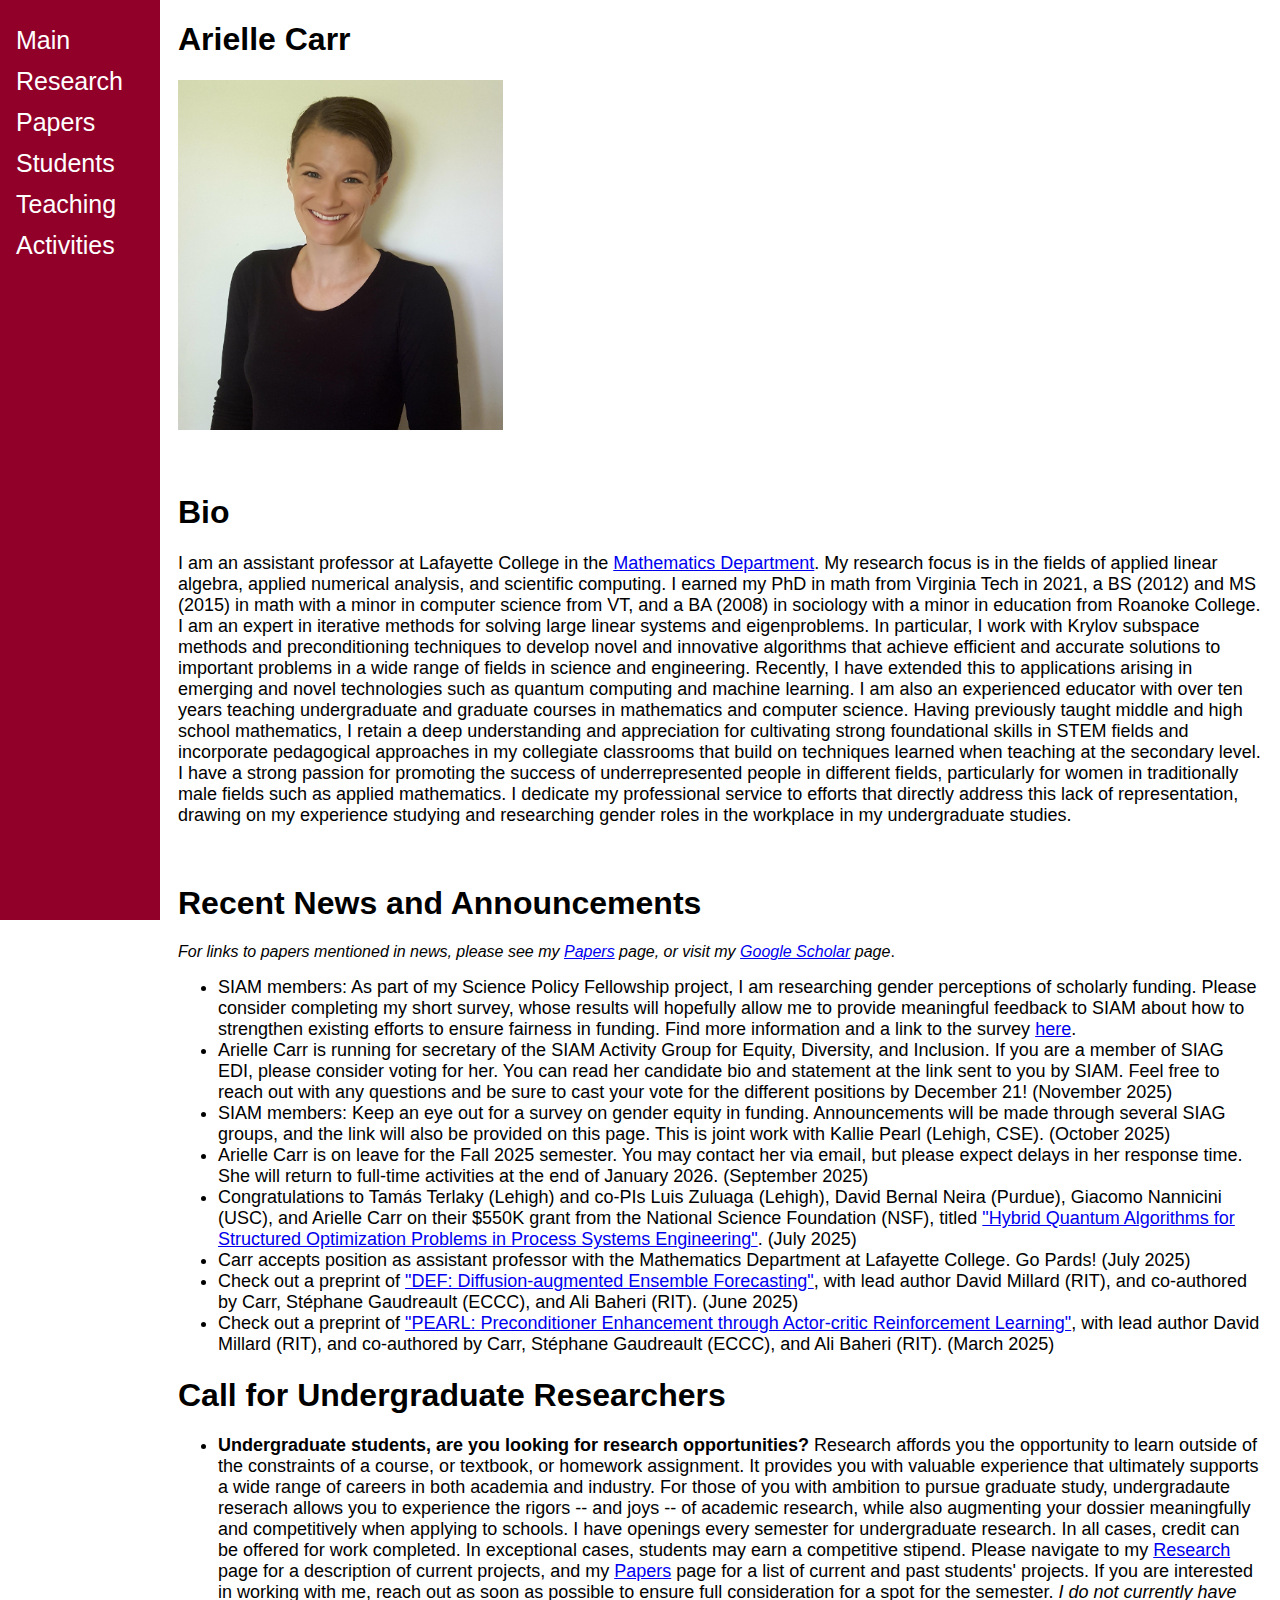
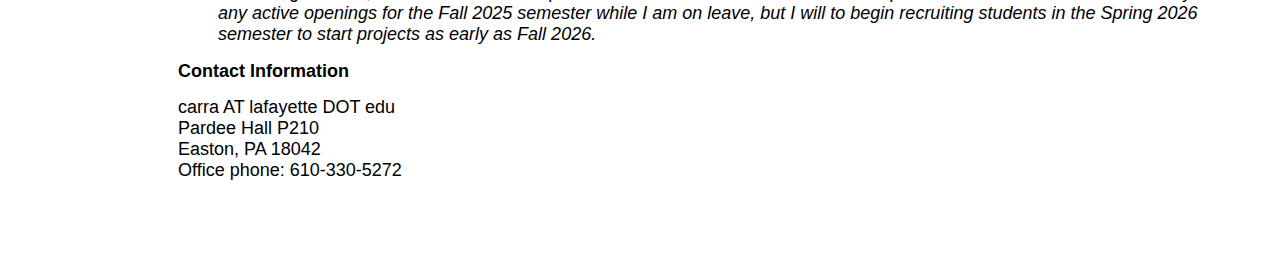
<file: index.html>
<!DOCTYPE html>
<html>
<head><link href="index.css" type="text/css" rel="stylesheet">
  <title>Arielle K. Carr</title>
</head>
<body>

<!-- Side navigation -->
<div class="sidenav">
  <a href="./index.html">Main</a>
  <a href="./Research.html">Research</a>
  <a href="./Papers.html">Papers</a>
  <a href="./Students.html">Students</a>
  <a href="./Teaching.html">Teaching</a>
  <a href="./Activities.html">Activities</a>
</div>

<div class="main">
 <h1>Arielle Carr</h1>

<p style="float: center;"><img src="CarrHeadshot.jpg" alt="Carr Headshot" width="325" height="350">


<section>
	<h1>Bio </h1>
	<p> I am an assistant professor at Lafayette College in the 
		<a href="https://math.lafayette.edu/" target ="_blank"><u>Mathematics Department</u></a>.  
		My research focus is in the fields of applied linear algebra, applied numerical analysis, 
		and scientific computing. I earned my PhD in math from Virginia Tech in 2021, a BS (2012)
		and MS (2015) in math with a minor in computer science from VT, and a BA (2008) in sociology 
		with a minor in education from Roanoke College. I am an expert in iterative methods for solving 
		large linear systems and eigenproblems. In particular, I work with Krylov subspace methods and 
		preconditioning techniques to develop novel and innovative algorithms that achieve efficient 
		and accurate solutions to important problems in a wide range of fields 
		in science and engineering. Recently, I have extended this to applications arising in emerging 
		and novel technologies such as quantum computing and machine learning. I am also an experienced 
		educator with over ten years teaching undergraduate and graduate courses in mathematics and 
		computer science. Having previously taught middle and high school mathematics, I retain a deep 
		understanding and appreciation for cultivating strong foundational skills in STEM fields and 
		incorporate pedagogical approaches in my collegiate classrooms that build on techniques learned 
		when teaching at the secondary level. I have a strong passion for promoting the success of 
		underrepresented people in different fields, particularly for women in traditionally male fields 
		such as applied mathematics. I dedicate my professional service to efforts that
		directly address this lack of representation, drawing on my experience studying and 
		researching gender roles in the workplace in my undergraduate studies.</p>
		

</section>

<section>
	<h1> Recent News and Announcements </h1>
	<em>For links to papers mentioned in news, please see my <a href="./Papers.html"><u>Papers</u></a> page, or visit my <a href="https://scholar.google.com/citations?user=WQy2yocAAAAJ&hl=en"><u>Google Scholar</u></a> page</em>.
	<ul>
		<li>
			SIAM members: As part of my Science Policy Fellowship project, I am researching gender perceptions of scholarly funding.  Please consider completing my short survey, whose results will hopefully allow me to provide meaningful feedback to SIAM about how to strengthen existing efforts to ensure fairness in funding.  Find more information and a link to the survey <a href="https://docs.google.com/document/d/1kFX4vEsCjvfwNFZZSsrZRyTU2htVrxCjd0L5Jj89H94/edit?usp=sharing"><u>here</u></a>. 
		</li>
		<li>
			Arielle Carr is running for secretary of the SIAM Activity Group for Equity, Diversity, and Inclusion.  If you are a member of SIAG EDI, please consider voting for her. You can read her candidate bio and statement at the link sent to you by SIAM. Feel free to reach out with any questions and be sure to cast your vote for the different positions by December 21! (November 2025)
		</li>
		
		<li> 
			SIAM members: Keep an eye out for a survey on gender equity in funding.  Announcements will be made through several SIAG groups, and the link will also be provided on this page. This is joint work with Kallie Pearl (Lehigh, CSE). (October 2025)
		</li>

		<li> 
			Arielle Carr is on leave for the Fall 2025 semester.  You may contact her via email, but please expect delays in her response time.  She will return to full-time activities at the end of January 2026. (September 2025)
		</li>

		<li> 
			Congratulations to Tamás Terlaky (Lehigh) and co-PIs Luis Zuluaga (Lehigh), David Bernal Neira (Purdue), Giacomo Nannicini (USC), and Arielle Carr on their $550K grant from the National Science Foundation (NSF), titled <a href="https://engineering.lehigh.edu/news/article/lehigh-ise-leads-nsf-funded-research-quantum-optimization-engineering-systems"><u>"Hybrid Quantum Algorithms for Structured Optimization Problems in Process Systems Engineering"</u></a>. (July 2025) 
		</li>

		<li> 
			Carr accepts position as assistant professor with the Mathematics Department at Lafayette College.  Go Pards! (July 2025)
		</li>

		<li> 
			Check out a preprint of <a href="https://arxiv.org/pdf/2506.07324?"><u>"DEF: Diffusion-augmented Ensemble Forecasting"</u></a>, with lead author David Millard (RIT), and co-authored by Carr, Stéphane Gaudreault (ECCC), and Ali Baheri (RIT). (June 2025)
		</li>

		<li> 
			Check out a preprint of <a href="https://arxiv.org/pdf/2501.10750?"><u>"PEARL: Preconditioner Enhancement through Actor-critic Reinforcement Learning"</u></a>, with lead author David Millard (RIT), and co-authored by Carr, Stéphane Gaudreault (ECCC), and Ali Baheri (RIT). (March 2025)
		</li>
	</ul>
</section>

<section>
	<h1> Call for Undergraduate Researchers </h1>
	<ul>
		<li> <b>Undergraduate students, are you looking for research opportunities?</b> Research affords you the opportunity to learn outside of the constraints of a course, or textbook, or homework assignment.  It provides you with valuable experience that ultimately supports a wide range of careers in both academia and industry. For those of you with ambition to pursue graduate study, undergradaute reserach allows you to experience the rigors -- and joys -- of academic research, while also augmenting your dossier meaningfully and competitively when applying to schools. I have openings every semester for undergraduate research. In all cases, credit can be offered for work completed.  In exceptional cases, students may earn a competitive stipend. Please navigate to my <a href="./Research.html"><u>Research</u></a> page for a description of current projects, and my <a href="./Papers.html"><u>Papers</u></a> page for a list of current and past students' projects. If you are interested in working with me, reach out as soon as possible to ensure full consideration for a spot for the semester. <em>I do not currently have any active openings for the Fall 2025 semester while I am on leave, but I will to begin recruiting students in the Spring 2026 semester to start projects as early as Fall 2026.</em> 
			
		</ul>
</section>

<section>
<h2> Contact Information </h2>
<ul class ="no-bullets">
	<li> carra AT lafayette DOT edu
	<li> Pardee Hall P210
	<li> Easton, PA 18042
	<li> Office phone: 610-330-5272
</ul>
</section>
</div>
<p></p>


</body>
</html>
</file>
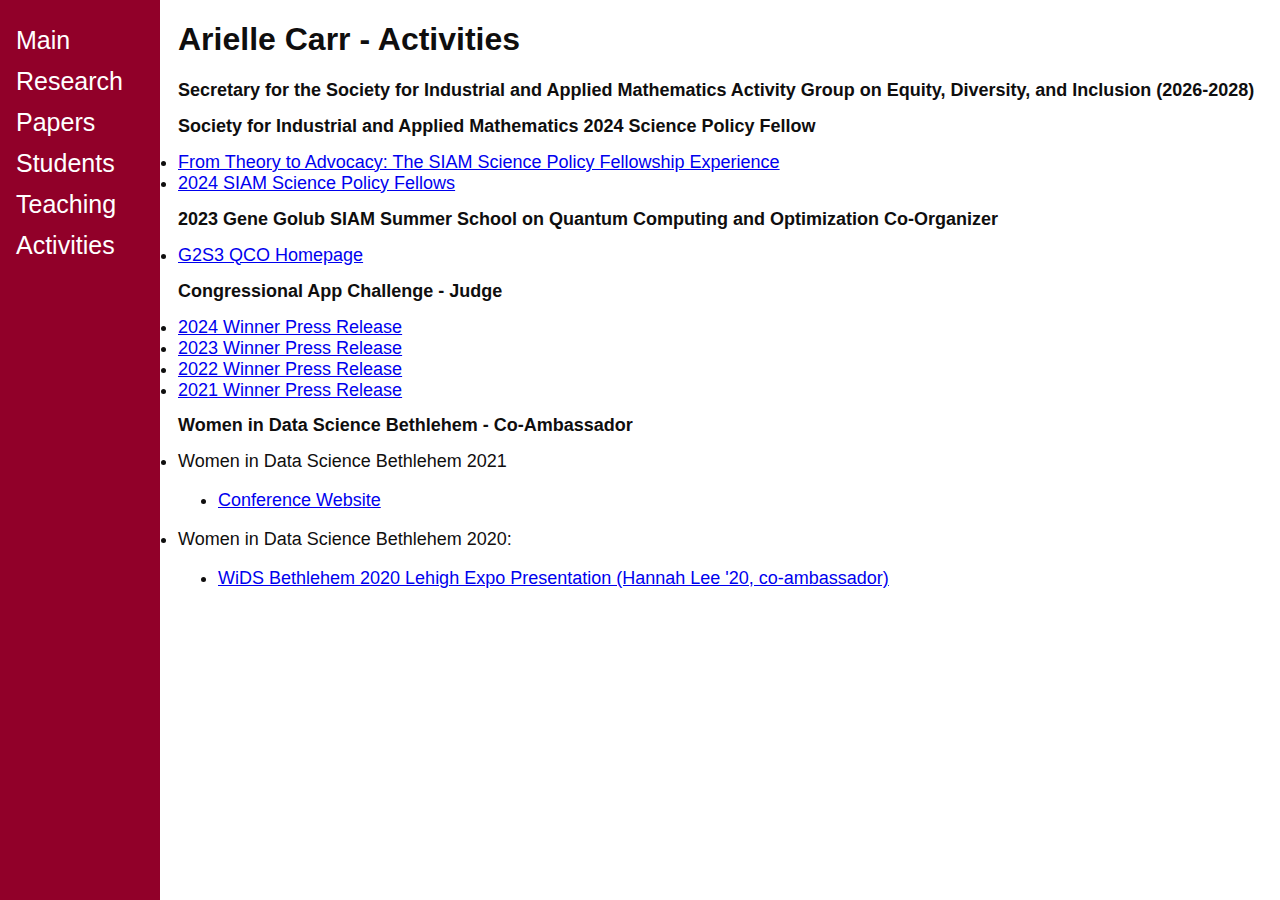
<file: Activities.html>
<!DOCTYPE html>
<html>
<head><link href="./index.css" type="text/css" rel="stylesheet">
  <title>Arielle Carr</title>
</head>
<body>
<!-- Side navigation -->
<div class="sidenav">
	<a href="./index.html">Main</a>
	<a href="./Research.html">Research</a>
	<a href="./Papers.html">Papers</a>
	<a href="./Students.html">Students</a>
	<a href="./Teaching.html">Teaching</a>
	<a href="./Activities.html">Activities</a>
  </div>

<div class="main">
 <h1> <font color="#OFOEOE">Arielle Carr - Activities</h1>
	<section>
		<h2> Secretary for the Society for Industrial and Applied Mathematics Activity Group on Equity, Diversity, and Inclusion (2026-2028) </h2>
		<h2> Society for Industrial and Applied Mathematics 2024 Science Policy Fellow </h2>
			<li><a href="https://www.siam.org/publications/siam-news/articles/from-theory-to-advocacy-the-siam-science-policy-fellowship-experience/" target ="_blank"><u>From Theory to Advocacy: The SIAM Science Policy Fellowship Experience</u></a>
		
			<li><a href="https://www.siam.org/publications/siam-news/articles/2024-siam-science-policy-fellows" target ="_blank"><u>2024 SIAM Science Policy Fellows</u></a>

	</section>

	<section>
		<h2> 2023 Gene Golub SIAM Summer School on Quantum Computing and Optimization Co-Organizer </h2>
			<li><a href="https://wordpress.lehigh.edu/siamquantum/" target ="_blank"><u>G2S3 QCO Homepage</u></a>
	</section>	

	<section>
		<h2> Congressional App Challenge - Judge </h2>
			<li><a href="https://www.congressionalappchallenge.us/24-pa07/" target ="_blank"><u>2024 Winner Press Release</u></a>

			<li><a href="https://www.congressionalappchallenge.us/23-pa07/" target ="_blank"><u>2023 Winner Press Release</u></a>

			<li><a href="https://www.mcall.com/2023/01/30/parkland-student-headed-to-u-s-capitol-to-demo-his-award-winning-recycling-app-recyclebot/" target ="_blank"><u>2022 Winner Press Release</u></a>
			
			<li><a href="https://wild.house.gov/media/press-releases/rep-wild-congratulates-2021-congressional-app-competition-winner" target ="_blank"><u>2021 Winner Press Release</u></a>
	</section>

	<section>
	<h2> Women in Data Science Bethlehem - Co-Ambassador </h2>
	<li>Women in Data Science Bethlehem 2021
		<ul>
			<li> <a href="https://engineering.lehigh.edu/cse/events/wdsc" target ="_blank"><u>Conference Website</u></a>
		</ul>
	<li> Women in Data Science Bethlehem 2020:
		<ul>
			<li> <a href="https://cpb-us-w2.wpmucdn.com/wordpress.lehigh.edu/dist/d/1788/files/2020/05/HannahLee_Women-in-Data-Science-WiDS-at-Lehigh.pdf" target ="_blank"><u>WiDS Bethlehem 2020 Lehigh Expo Presentation (Hannah Lee '20, co-ambassador)</u></a>
		</ul>
<p></p>
</section>
</div>

</body>
</html>
</file>
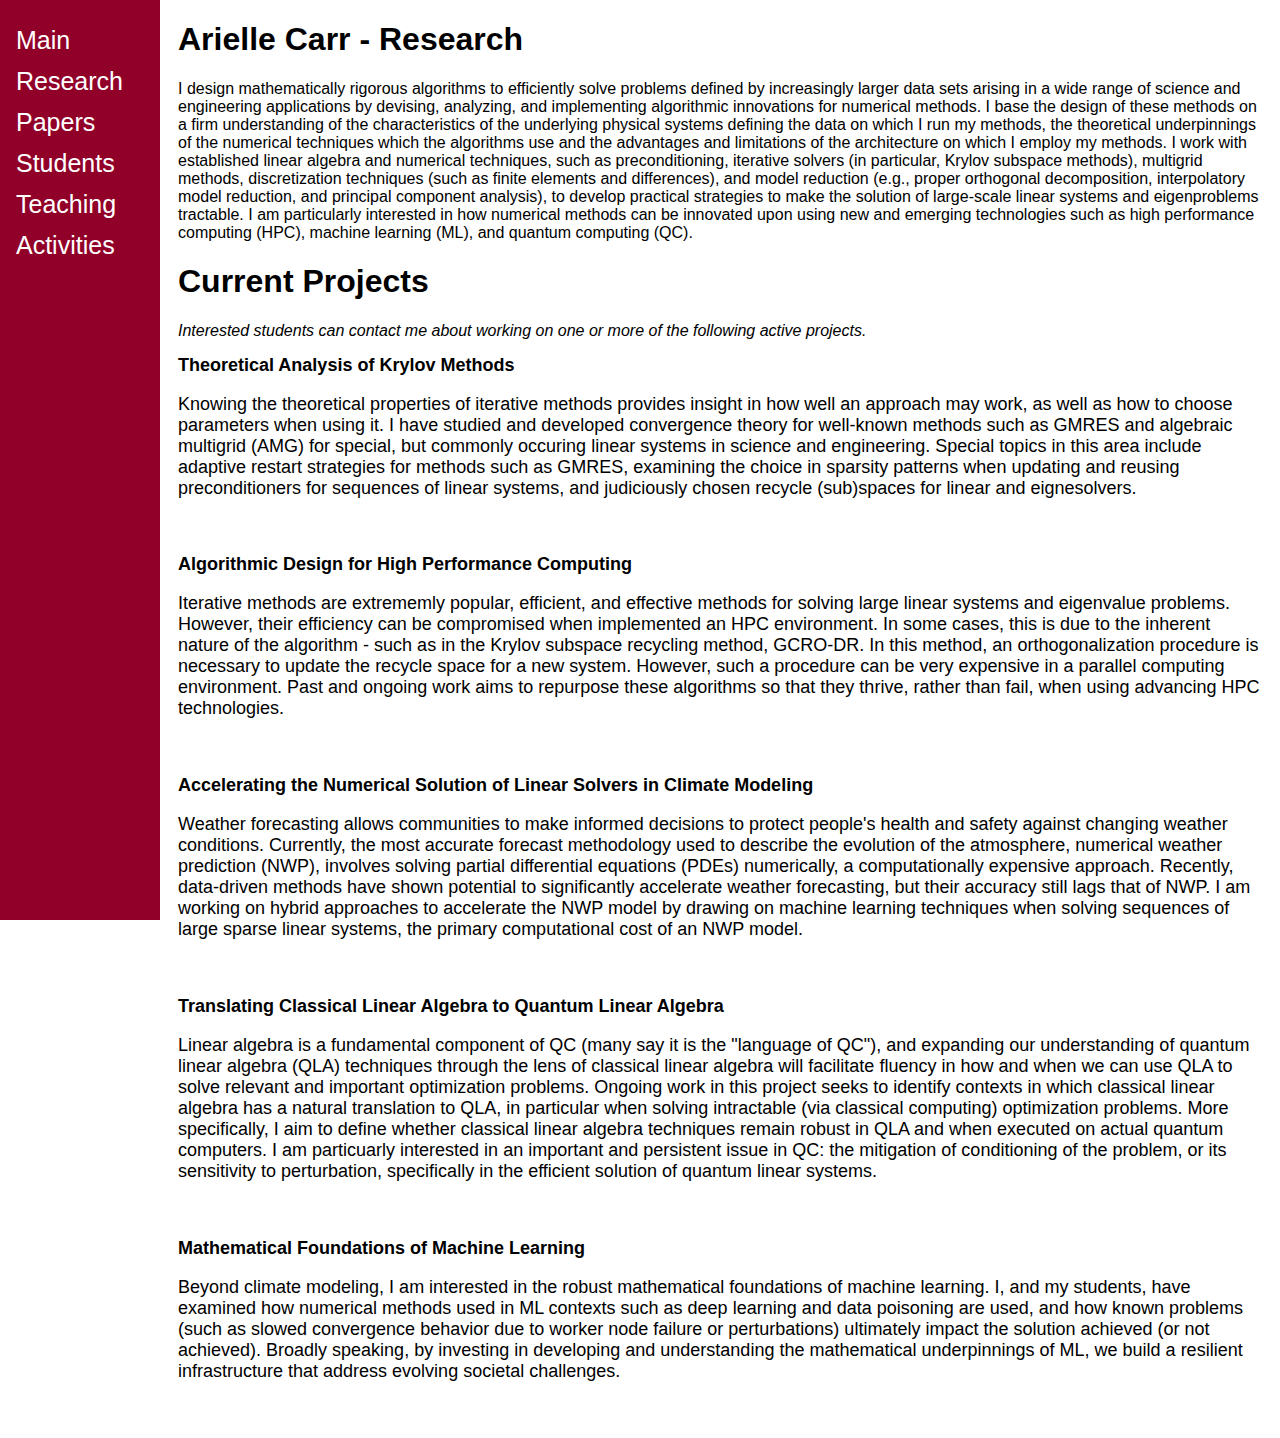
<file: Research.html>
<!DOCTYPE html>
<html>
<head><link href="./index.css" type="text/css" rel="stylesheet">
  <title>Arielle Carr</title>
</head>
<body>
<!-- Side navigation -->
<div class="sidenav">
	<a href="./index.html">Main</a>
	<a href="./Research.html">Research</a>
	<a href="./Papers.html">Papers</a>
	<a href="./Students.html">Students</a>
	<a href="./Teaching.html">Teaching</a>
	<a href="./Activities.html">Activities</a>
  </div>

<div class="main">
 <h1> Arielle Carr - Research</h1>

 <section>
I design mathematically rigorous algorithms to efficiently solve problems defined by increasingly larger data sets arising in a wide range of science and engineering applications by devising, analyzing, and implementing algorithmic innovations for numerical methods.  I base the design of these methods on a firm understanding of the characteristics of the underlying physical systems defining the data on which I run my methods, the theoretical underpinnings of the numerical techniques which the algorithms use and the advantages and limitations of the architecture on which I employ my methods. I work with established linear algebra and numerical techniques, such as preconditioning, iterative solvers (in particular, Krylov subspace methods), multigrid methods, discretization techniques (such as finite elements and differences), and model reduction (e.g., proper orthogonal decomposition, interpolatory model reduction, and principal component analysis), to develop practical strategies to make the solution of large-scale linear systems and eigenproblems tractable. I am particularly interested in how numerical methods can be innovated upon using new and emerging technologies such as high performance computing (HPC), machine learning (ML), and quantum computing (QC).

</section>

<section>
	<h1>Current Projects</h1>
	<em>Interested students can contact me about working on one or more of the following active projects.</em>

	<h2>Theoretical Analysis of Krylov Methods</h2>
	<p>Knowing the theoretical properties of iterative methods provides insight in how well an approach may work, as well as how to choose parameters when using it. I have studied and developed convergence theory for well-known methods such as GMRES and algebraic multigrid (AMG) for special, but commonly occuring linear systems in science and engineering. Special topics in this area include adaptive restart strategies for methods such as GMRES, examining the choice in sparsity patterns when updating and reusing preconditioners for sequences of linear systems, and judiciously chosen recycle (sub)spaces for linear and eignesolvers.</p>

	<h2>Algorithmic Design for High Performance Computing</h2>
	<p> Iterative methods are extrememly popular, efficient, and effective methods for solving large linear systems and eigenvalue problems.  However, their efficiency can be compromised when implemented an HPC environment.  In some cases, this is due to the inherent nature of the algorithm - such as in the Krylov subspace recycling method, GCRO-DR.  In this method, an orthogonalization procedure is necessary to update the recycle space for a new system.  However, such a procedure can be very expensive in a parallel computing environment. Past and ongoing work aims to repurpose these algorithms so that they thrive, rather than fail, when using advancing HPC technologies. 
	</p>

	<h2>Accelerating the Numerical Solution of Linear Solvers in Climate Modeling</h2>
	<p> Weather forecasting allows communities to make informed
		decisions to protect people's health and safety against changing weather conditions. Currently, 
		the most accurate forecast methodology used to describe the evolution of the atmosphere, 
		numerical weather prediction (NWP), involves solving partial differential equations (PDEs) numerically, a computationally expensive approach. Recently, data-driven methods
		have shown potential to significantly accelerate weather forecasting, but their accuracy 
		still lags that of NWP. I am working on hybrid approaches to accelerate 
		the NWP model by drawing on machine learning techniques when solving sequences of
		large sparse linear systems, the primary computational cost of 
		an NWP model.
	</p>
	
	<h2>Translating Classical Linear Algebra to Quantum Linear Algebra</h2>
	<p>Linear algebra is a fundamental component of QC (many say it is the "language of QC"), and expanding our understanding of quantum linear algebra (QLA) techniques through the lens of classical linear algebra will facilitate fluency in how and when we can use QLA to solve relevant and important optimization problems. Ongoing work in this project seeks to identify contexts in which classical linear algebra has a natural translation to QLA, in particular when solving intractable (via classical computing) optimization problems. More specifically, I aim to define whether classical linear algebra techniques remain robust in QLA and when executed on actual quantum computers. I am particuarly interested in an important and persistent issue in QC: the mitigation of conditioning of the problem, or its sensitivity to perturbation, specifically in the efficient solution of quantum linear systems.</p>

	<h2>Mathematical Foundations of Machine Learning</h2>
	<p>Beyond climate modeling, I am interested in the robust mathematical foundations of machine learning. I, and my students, have examined how numerical methods used in ML contexts such as deep learning and data poisoning are used, and how known problems (such as slowed convergence behavior due to worker node failure or perturbations) ultimately impact the solution achieved (or not achieved). Broadly speaking, by investing in developing and understanding the mathematical underpinnings of ML, we build a resilient infrastructure that address evolving societal challenges. </p>
	

</section>
</div>


</body>
</html>
</file>
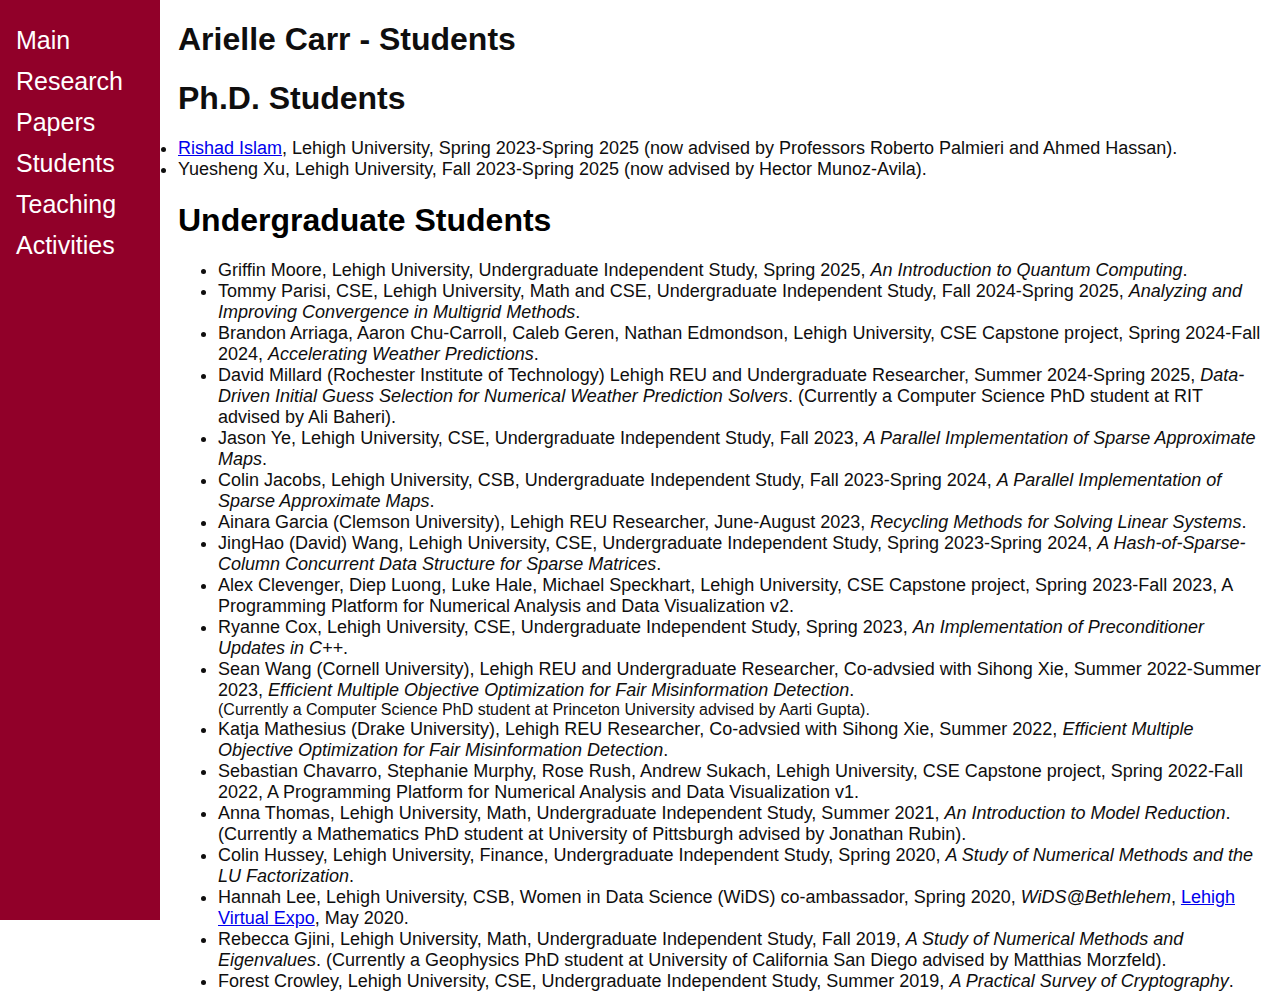
<file: Students.html>
<!DOCTYPE html>
<html>
<head><link href="./index.css" type="text/css" rel="stylesheet">
  <title>Arielle Carr</title>
</head>
<body>
<!-- Side navigation -->
<div class="sidenav">
  <a href="./index.html">Main</a>
  <a href="./Research.html">Research</a>
  <a href="./Papers.html">Papers</a>
  <a href="./Students.html">Students</a>
  <a href="./Teaching.html">Teaching</a>
  <a href="./Activities.html">Activities</a>
</div>

<div class="main">
 <h1> <font color="#OFOEOE">Arielle Carr - Students</h1>

<section>
  <h1><font color="#OFOEOE"> Ph.D. Students</h1>
  <li><a href="https://www.linkedin.com/in/rishad-islam-3b30aa165/" target ="_blank"><u>Rishad Islam</u></a>, Lehigh University, Spring 2023-Spring 2025 (now advised by Professors Roberto Palmieri and Ahmed Hassan).</li>
  <li>Yuesheng Xu, Lehigh University, Fall 2023-Spring 2025 (now advised by Hector Munoz-Avila).</li>
 

<h1>Undergraduate Students</h1>
<ul>
  <li> Griffin Moore, Lehigh University, Undergraduate Independent Study, Spring 2025, <em>An Introduction to Quantum Computing</em>.</li>

  <li>Tommy Parisi, CSE, Lehigh University, Math and CSE, Undergraduate Independent Study, Fall 2024-Spring 2025, <em>Analyzing and Improving Convergence in Multigrid Methods</em>.</li>

  <li> Brandon Arriaga, Aaron Chu-Carroll, Caleb Geren, Nathan Edmondson, Lehigh University, CSE Capstone project, Spring 2024-Fall 2024, <em>Accelerating Weather Predictions</em>.
  </li>

  <li>
    David Millard (Rochester Institute of Technology) Lehigh REU and Undergraduate Researcher, Summer 2024-Spring 2025, <em>Data-Driven Initial Guess Selection for Numerical Weather Prediction Solvers</em>. (Currently a Computer Science PhD student at RIT advised by Ali Baheri).
  </li>

  <li>Jason Ye, Lehigh University, CSE, Undergraduate Independent Study, Fall 2023, <em> A Parallel Implementation of Sparse Approximate Maps</em>.</li>

  <li>Colin Jacobs, Lehigh University, CSB, Undergraduate Independent Study, Fall 2023-Spring 2024, <em> A Parallel Implementation of Sparse Approximate Maps</em>.</li>

  <li>Ainara Garcia (Clemson University), Lehigh REU Researcher, June-August 2023, <em> Recycling Methods for Solving Linear Systems</em>.</li>

  <li> JingHao (David) Wang, Lehigh University, CSE, Undergraduate Independent Study, Spring 2023-Spring 2024, <em>A Hash-of-Sparse-Column Concurrent Data Structure for Sparse Matrices</em>.</li>

  <li>Alex Clevenger, Diep Luong, Luke Hale, Michael Speckhart, Lehigh University, CSE Capstone project, Spring 2023-Fall 2023, A Programming Platform for Numerical Analysis and Data Visualization v2.</li>

  <li> Ryanne Cox, Lehigh University, CSE, Undergraduate Independent Study, Spring 2023, <em>An Implementation of Preconditioner Updates in C++</em>.</li>

  <li>Sean Wang (Cornell University), Lehigh REU and Undergraduate Researcher, Co-advsied with Sihong Xie, Summer 2022-Summer 2023, <em>Efficient Multiple Objective Optimization for Fair Misinformation Detection</em>.</li> (Currently a Computer Science PhD student at Princeton University advised by Aarti Gupta).

  <li>Katja Mathesius (Drake University), Lehigh REU Researcher, Co-advsied with Sihong Xie, Summer 2022, <em>Efficient Multiple Objective Optimization for Fair Misinformation Detection</em>.</li>

  <li> Sebastian Chavarro, Stephanie Murphy, Rose Rush, Andrew Sukach, Lehigh University, CSE Capstone project, Spring 2022-Fall 2022, A Programming Platform for Numerical Analysis and Data Visualization v1.

  <li> Anna Thomas, Lehigh University, Math, Undergraduate Independent Study, Summer 2021, <em> An Introduction to Model Reduction</em>. (Currently a Mathematics PhD student at University of Pittsburgh advised by Jonathan Rubin).

  <li> Colin Hussey, Lehigh University, Finance, Undergraduate Independent Study, Spring 2020, <em>A Study of Numerical Methods and the LU Factorization</em>.

  <li> Hannah Lee, Lehigh University, CSB, Women in Data Science (WiDS) co-ambassador, Spring 2020, <em> WiDS@Bethlehem</em>, <a href="https://cpb-us-w2.wpmucdn.com/wordpress.lehigh.edu/dist/d/1788/files/2020/05/HannahLee_Women-in-Data-Science-WiDS-at-Lehigh.pdf"><u>Lehigh Virtual Expo</u></a>, May 2020.

  <li> Rebecca Gjini, Lehigh University, Math, Undergraduate Independent Study, Fall 2019, <em>A Study of Numerical Methods and Eigenvalues</em>. (Currently a Geophysics PhD student at University of California San Diego advised by Matthias Morzfeld).

  <li> Forest Crowley, Lehigh University, CSE, Undergraduate Independent Study, Summer 2019, <em> A Practical Survey of Cryptography</em>.
</ul>


</section>
</div>

</body>
</html>
</file>
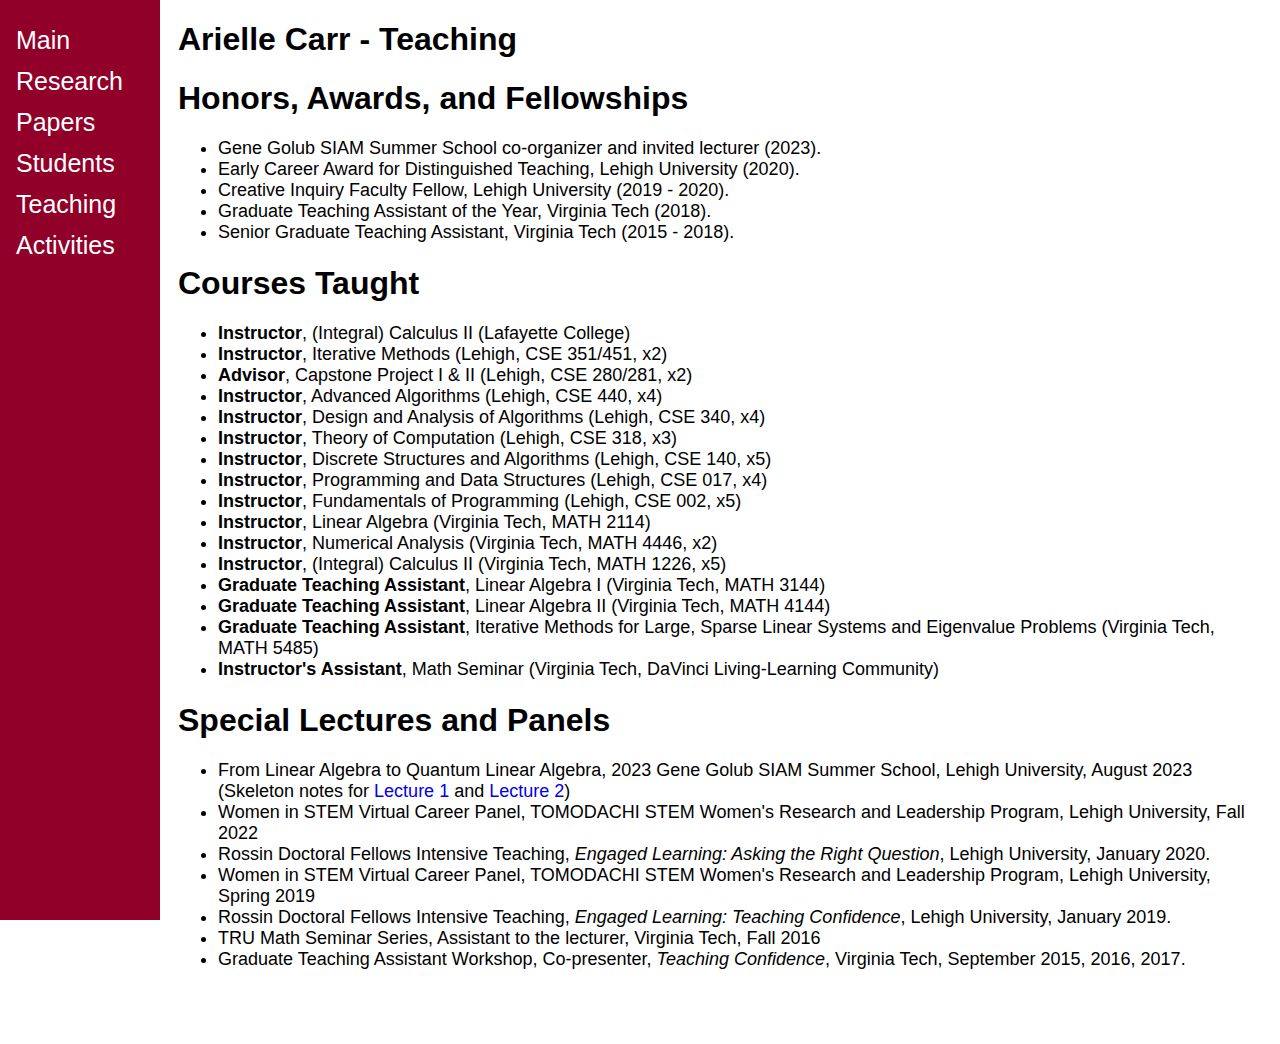
<file: Teaching.html>
<!DOCTYPE html>
<html>
<head><link href="./index.css" type="text/css" rel="stylesheet">
  <title>Arielle Carr</title>
</head>
<body>
<!-- Side navigation -->
<div class="sidenav">
	<a href="./index.html">Main</a>
	<a href="./Research.html">Research</a>
	<a href="./Papers.html">Papers</a>
	<a href="./Students.html">Students</a>
	<a href="./Teaching.html">Teaching</a>
	<a href="./Activities.html">Activities</a>
  </div>

<div class="main">
 <h1> Arielle Carr - Teaching</h1>

<section>
	<h1>Honors, Awards, and Fellowships </h1>
	<ul>
		<li>Gene Golub SIAM Summer School co-organizer and invited lecturer (2023).</li>

	 	<li>Early Career Award for Distinguished Teaching, Lehigh University (2020).
     
      		<li>Creative Inquiry Faculty Fellow, Lehigh University (2019 - 2020).
      
      		<li>Graduate Teaching Assistant of the Year, Virginia Tech (2018).
      
         	<li>Senior Graduate Teaching Assistant, Virginia Tech (2015 - 2018).
	</ul>

	<h1>Courses Taught </h1>
	<ul>
		<li> <strong>Instructor</strong>, (Integral) Calculus II (Lafayette College)
		<li> <strong>Instructor</strong>, Iterative Methods (Lehigh, CSE 351/451, x2) 
		<li> <strong>Advisor</strong>, Capstone Project I & II (Lehigh, CSE 280/281, x2)
		<li> <strong>Instructor</strong>, Advanced Algorithms (Lehigh, CSE 440, x4)         
    	<li> <strong>Instructor</strong>, Design and Analysis of Algorithms (Lehigh, CSE 340, x4)
     	<li> <strong>Instructor</strong>, Theory of Computation (Lehigh, CSE 318, x3)     
     	<li> <strong>Instructor</strong>, Discrete Structures and Algorithms (Lehigh, CSE 140, x5) 
     	<li> <strong>Instructor</strong>, Programming and Data Structures (Lehigh, CSE 017, x4)
     	<li> <strong>Instructor</strong>, Fundamentals of Programming (Lehigh, CSE 002, x5)
     	<li> <strong>Instructor</strong>, Linear Algebra (Virginia Tech, MATH 2114)
		<li> <strong>Instructor</strong>, Numerical Analysis (Virginia Tech, MATH 4446, x2)
		<li> <strong>Instructor</strong>, (Integral) Calculus II (Virginia Tech, MATH 1226, x5)
	    <li> <strong>Graduate Teaching Assistant</strong>, Linear Algebra I (Virginia Tech, MATH 3144)
	    <li> <strong>Graduate Teaching Assistant</strong>, Linear Algebra II (Virginia Tech, MATH 4144)
	    <li> <strong>Graduate Teaching Assistant</strong>, Iterative Methods for Large, Sparse Linear Systems and Eigenvalue Problems (Virginia Tech, MATH 5485)
	    <li> <strong>Instructor's Assistant</strong>, Math Seminar (Virginia Tech, DaVinci Living-Learning Community)

	</ul>

	<h1>Special Lectures and Panels </h1>
	<ul>
		<li> From Linear Algebra to Quantum Linear Algebra, 2023 Gene Golub SIAM Summer School, Lehigh University, August 2023 (Skeleton notes for <a href="QuantumLinearAlgebraL1Blank.pdf" target="_blank">Lecture 1</a> and <a href="QuantumLinearAlgebraL2Blank.pdf" target="_blank">Lecture 2</a>)
		<li>Women in STEM Virtual Career Panel, TOMODACHI STEM Women's Research and Leadership Program, Lehigh University, Fall 2022
		<li>Rossin Doctoral Fellows Intensive Teaching, <em>Engaged Learning: Asking the Right Question</em>, Lehigh University, January 2020.
		<li>Women in STEM Virtual Career Panel, TOMODACHI STEM Women's Research and Leadership Program, Lehigh University, Spring 2019
		<li>Rossin Doctoral Fellows Intensive Teaching, <em>Engaged Learning: Teaching Confidence</em>, Lehigh University, January 2019.
		<li>TRU Math Seminar Series, Assistant to the lecturer, Virginia Tech, Fall 2016
		<li>Graduate Teaching Assistant Workshop, Co-presenter, <em> Teaching Confidence</em>, Virginia Tech, September 2015, 2016, 2017.
	</ul>

<p></p>
</section>
</div>

</body>
</html>
</file>
<file: index.css>
* {
  font-family: Verdana, Helvetica, Arial, sans-serif;
}
 
 
h1 {
  color: black;
}
 
  
li {
  font-size: 18px;
}

p{
  font-size: 18px;
  padding-bottom: 1cm;
}

h2 {
  font-size: 18px;
}
 
 
a {
  text-decoration: none;
}


/* The sidebar menu */
.sidenav {
  height: 100%; /* Full-height: remove this if you want "auto" height */
  width: 160px; /* Set the width of the sidebar */
  position: fixed; /* Fixed Sidebar (stay in place on scroll) */
  z-index: 1; /* Stay on top */
  top: 0; /* Stay at the top */
  left: 0;
  background-color: #111; /* Black */
  overflow-x: hidden; /* Disable horizontal scroll */
  padding-top: 20px;
}

/* The navigation menu links */
.sidenav a {
  padding: 6px 8px 6px 16px;
  text-decoration: none;
  font-size: 25px;
  color: #FFFFFF;
  display: block;
}

.sidenav{
	background-color:#910029
}

/* When you mouse over the navigation links, change their color */
.sidenav a:hover {
  color: #2c020d;
}

/* Style page content */
.main {
  margin-left: 160px; /* Same as the width of the sidebar */
  padding: 0px 10px;
}

/* On smaller screens, where height is less than 450px, change the style of the sidebar (less padding and a smaller font size) */
@media screen and (max-height: 450px) {
  .sidenav {padding-top: 15px;}
  .sidenav a {font-size: 18px;}
}

ul.no-bullets {
  list-style-type: none;
  margin: 0;
  padding: 0;
}

.taco_container {
  width: 300px;
  height: 300px;
  position: absolute;
  left: 50%;
  top: 50%;
  margin-left: auto;
  margin-right: auto;
}
.img_class{width:33%;
    float:left;
    height:auto;
}

/* Add a black background color to the top navigation */
.topnav {
  background-color: #333;
  overflow: hidden;
}

/* Style the links inside the navigation bar */
.topnav a {
  float: left;
  color: #f2f2f2;
  text-align: center;
  padding: 14px 16px;
  text-decoration: none;
  font-size: 17px;
}

/* Change the color of links on hover */
.topnav a:hover {
  background-color: #ddd;
  color: black;
}

/* Add a color to the active/current link */
.topnav a.active {
  background-color: #04AA6D;
  color: white;
}
</file>
